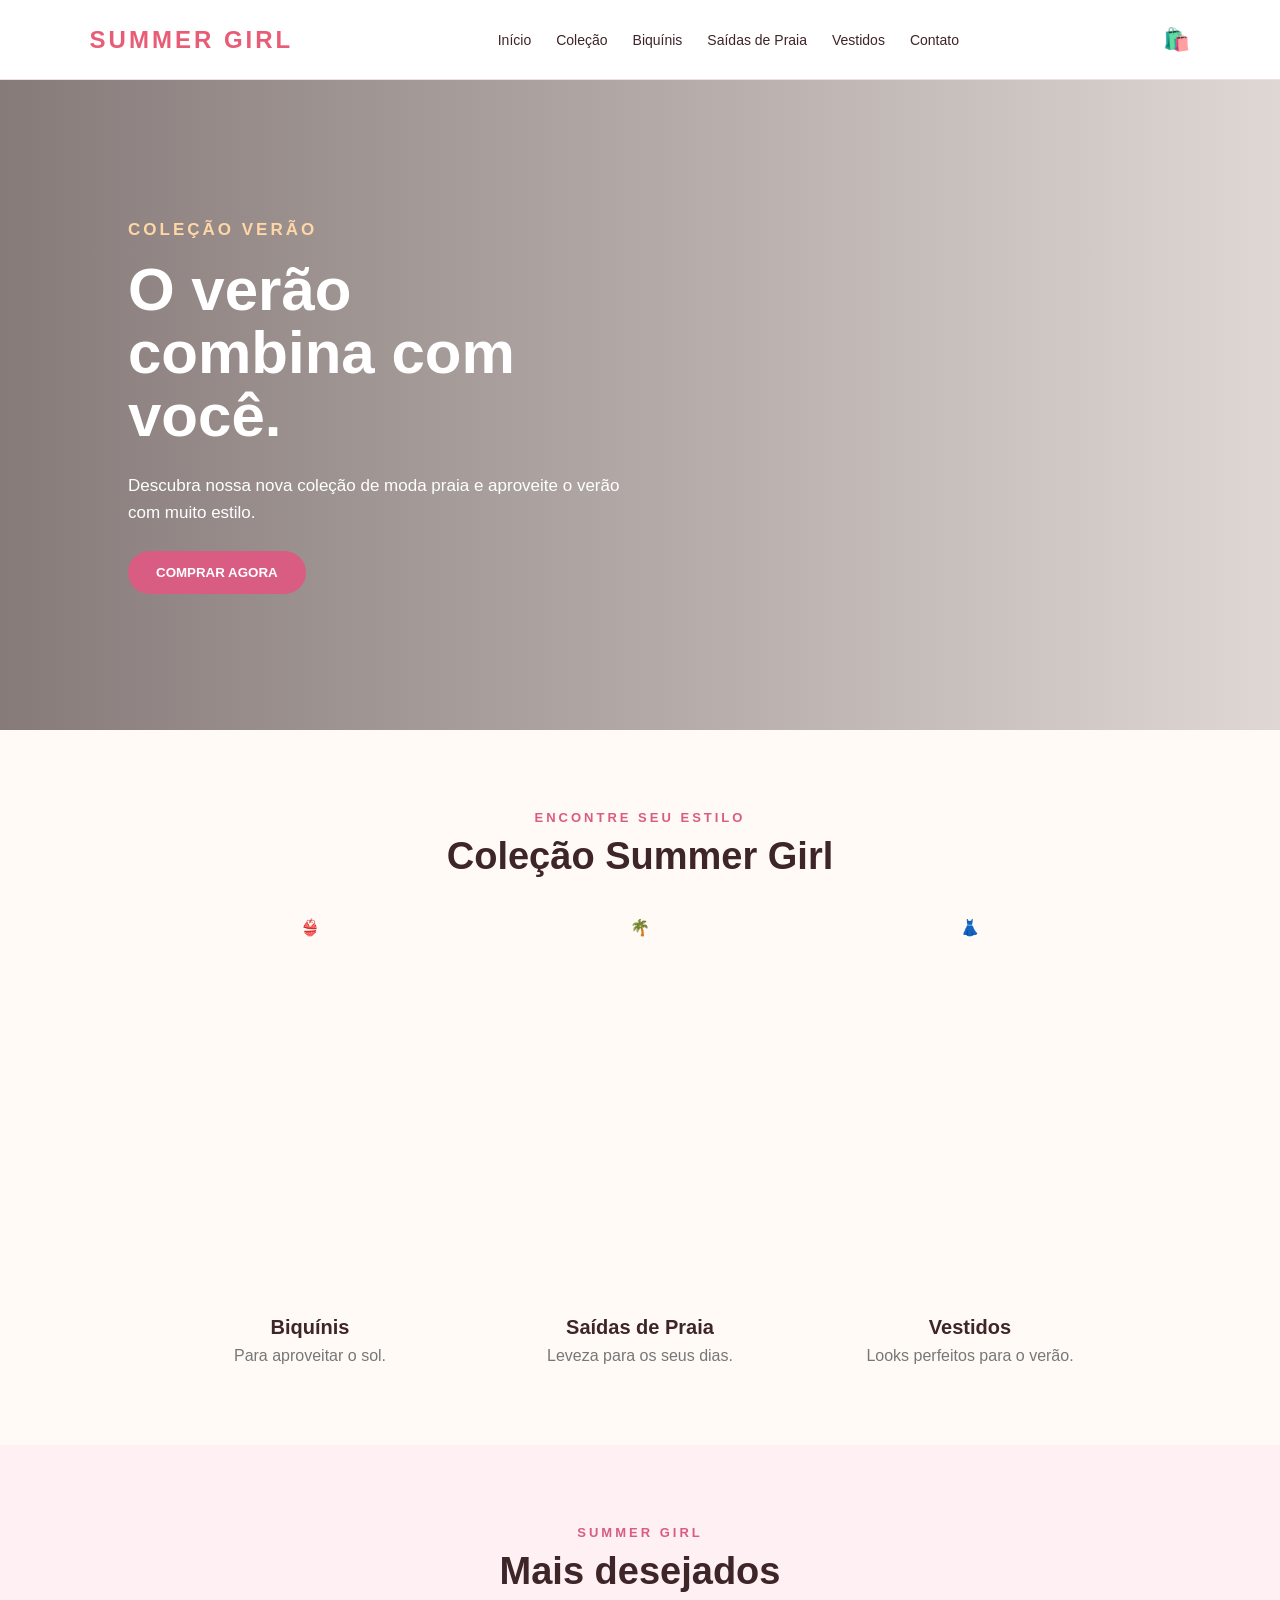
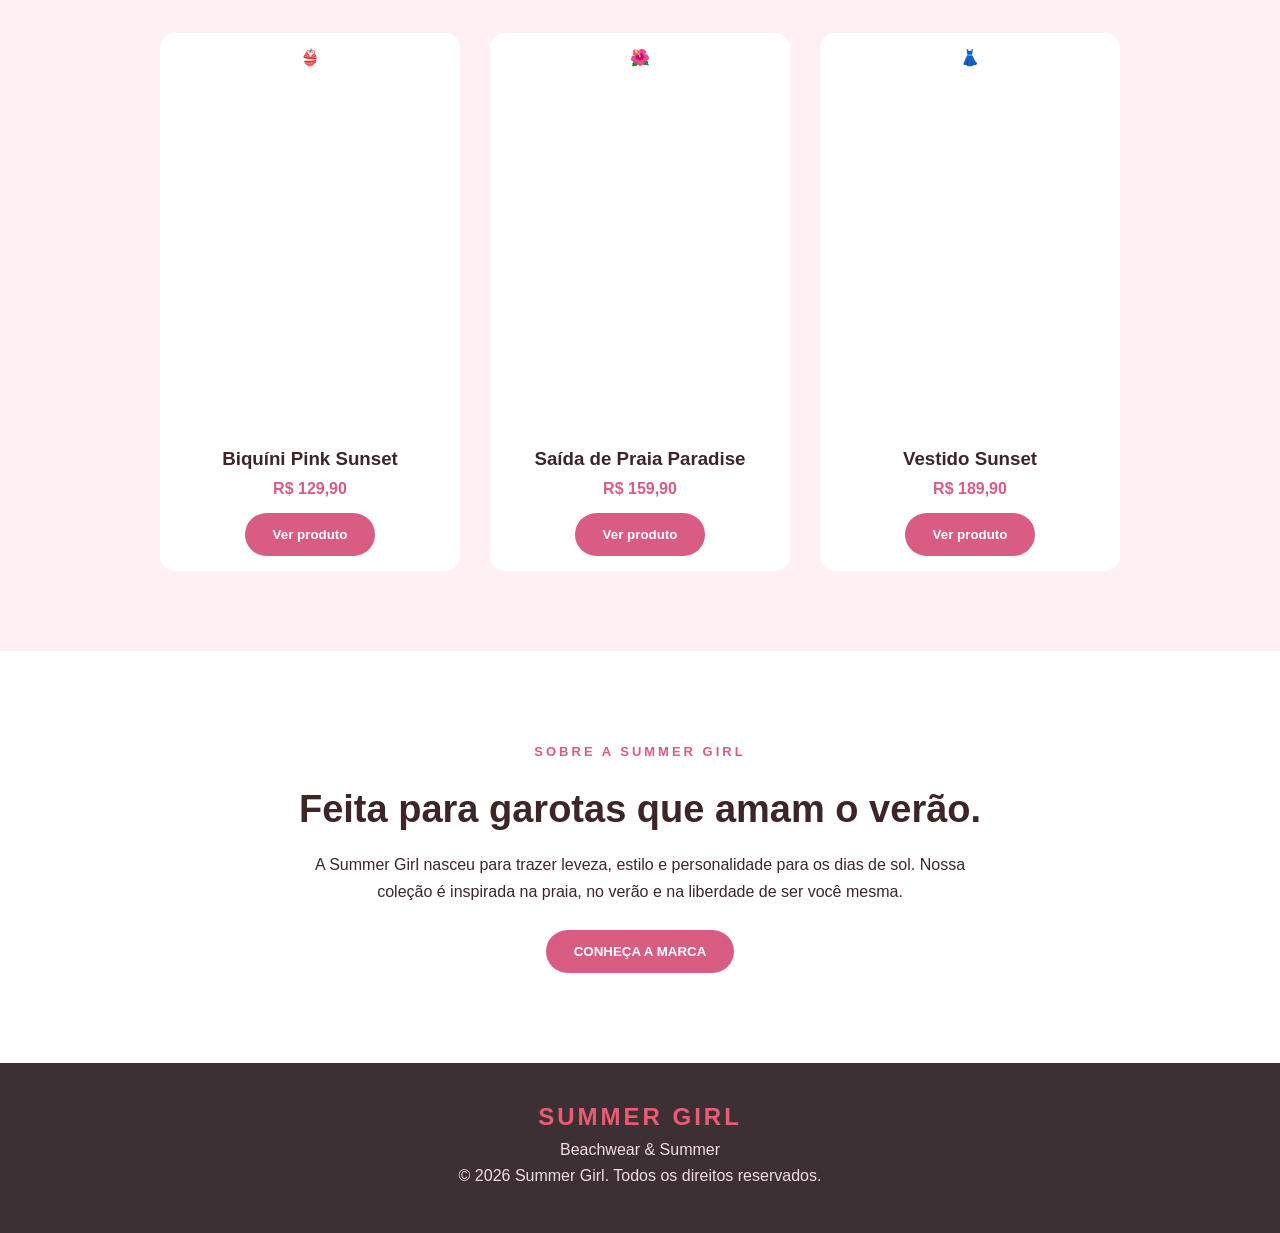
<file: Index.html>
<!DOCTYPE html>
<html lang="pt-BR">

<head>
    <meta charset="UTF-8">
    <meta name="viewport" content="width=device-width, initial-scale=1.0">

    <title>Summer Girl | Moda Praia</title>

    <link rel="stylesheet" href="style.css">
</head>

<body>

    <header>

        <div class="logo">
            SUMMER GIRL
        </div>

        <nav>
            <a href="#">Início</a>
            <a href="#">Coleção</a>
            <a href="#">Biquínis</a>
            <a href="#">Saídas de Praia</a>
            <a href="#">Vestidos</a>
            <a href="#">Contato</a>
        </nav>

        <div class="carrinho">
            🛍️
        </div>

    </header>

    <main>

        <section class="banner">

            <div class="banner-texto">

                <p>COLEÇÃO VERÃO</p>

                <h1>
                    O verão<br>
                    combina com você.
                </h1>

                <p>
                    Descubra nossa nova coleção de moda praia
                    e aproveite o verão com muito estilo.
                </p>

                <button>
                    COMPRAR AGORA
                </button>

            </div>

        </section>

        <section class="colecao">

            <p class="subtitulo">
                ENCONTRE SEU ESTILO
            </p>

            <h2>
                Coleção Summer Girl
            </h2>

            <div class="categorias">

                <div class="categoria">

                    <div class="categoria-imagem">
                        👙
                    </div>

                    <h3>
                        Biquínis
                    </h3>

                    <p>
                        Para aproveitar o sol.
                    </p>

                </div>

                <div class="categoria">

                    <div class="categoria-imagem">
                        🌴
                    </div>

                    <h3>
                        Saídas de Praia
                    </h3>

                    <p>
                        Leveza para os seus dias.
                    </p>

                </div>

                <div class="categoria">

                    <div class="categoria-imagem">
                        👗
                    </div>

                    <h3>
                        Vestidos
                    </h3>

                    <p>
                        Looks perfeitos para o verão.
                    </p>

                </div>

            </div>

        </section>

        <section class="produtos">

            <p class="subtitulo">
                SUMMER GIRL
            </p>

            <h2>
                Mais desejados
            </h2>

            <div class="lista-produtos">

                <div class="produto">

                    <div class="produto-imagem">
                        👙
                    </div>

                    <h3>
                        Biquíni Pink Sunset
                    </h3>

                    <p>
                        R$ 129,90
                    </p>

                    <button>
                        Ver produto
                    </button>

                </div>

                <div class="produto">

                    <div class="produto-imagem">
                        🌺
                    </div>

                    <h3>
                        Saída de Praia Paradise
                    </h3>

                    <p>
                        R$ 159,90
                    </p>

                    <button>
                        Ver produto
                    </button>

                </div>

                <div class="produto">

                    <div class="produto-imagem">
                        👗
                    </div>

                    <h3>
                        Vestido Sunset
                    </h3>

                    <p>
                        R$ 189,90
                    </p>

                    <button>
                        Ver produto
                    </button>

                </div>

            </div>

        </section>

        <section class="sobre">

            <div class="sobre-texto">

                <p class="subtitulo">
                    SOBRE A SUMMER GIRL
                </p>

                <h2>
                    Feita para garotas
                    que amam o verão.
                </h2>

                <p>
                    A Summer Girl nasceu para trazer leveza,
                    estilo e personalidade para os dias de sol.
                    Nossa coleção é inspirada na praia,
                    no verão e na liberdade de ser você mesma.
                </p>

                <button>
                    CONHEÇA A MARCA
                </button>

            </div>

        </section>

    </main>

    <footer>

        <div class="logo">
            SUMMER GIRL
        </div>

        <p>
            Beachwear & Summer
        </p>

        <p>
            © 2026 Summer Girl. Todos os direitos reservados.
        </p>

    </footer>

    <script src="script.js"></script>

</body>

</html>
</file>
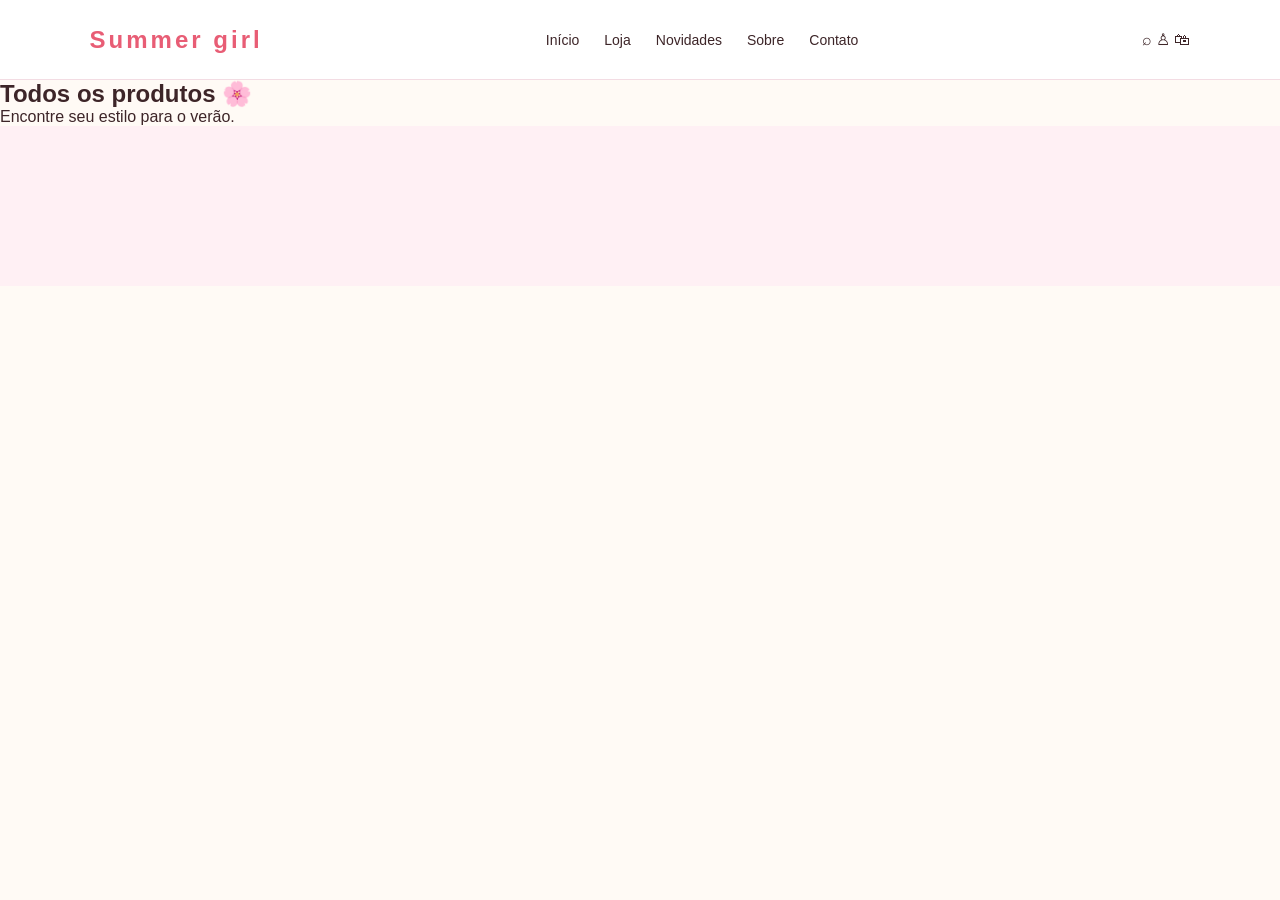
<file: colecao.html>
<!DOCTYPE html>
<html lang="pt-BR">

<head>
    <meta charset="UTF-8">
    <meta name="viewport" content="width=device-width, initial-scale=1.0">
    <title>Coleção | Summer Girl</title>

    <link rel="stylesheet" href="style.css">
</head>

<body>

<header class="cabecalho">

    <div class="logo">
        <span>Summer</span>
        <strong>girl</strong>
    </div>

    <nav class="menu">
        <a href="index.html">Início</a>
        <a href="#">Loja</a>
        <a href="#">Novidades</a>
        <a href="#">Sobre</a>
        <a href="#">Contato</a>
    </nav>

    <div class="icones">
        <span>⌕</span>
        <span>♙</span>
        <span id="carrinho">🛍</span>
    </div>

</header>


<main>

    <section class="titulo-colecao">

        <h1>Todos os produtos 🌸</h1>

        <p>Encontre seu estilo para o verão.</p>

    </section>


    <section class="produtos">

        <!-- Os produtos das suas amigas entrarão aqui -->

    </section>

</main>


<script src="script.js"></script>

</body>
</html>
</file>
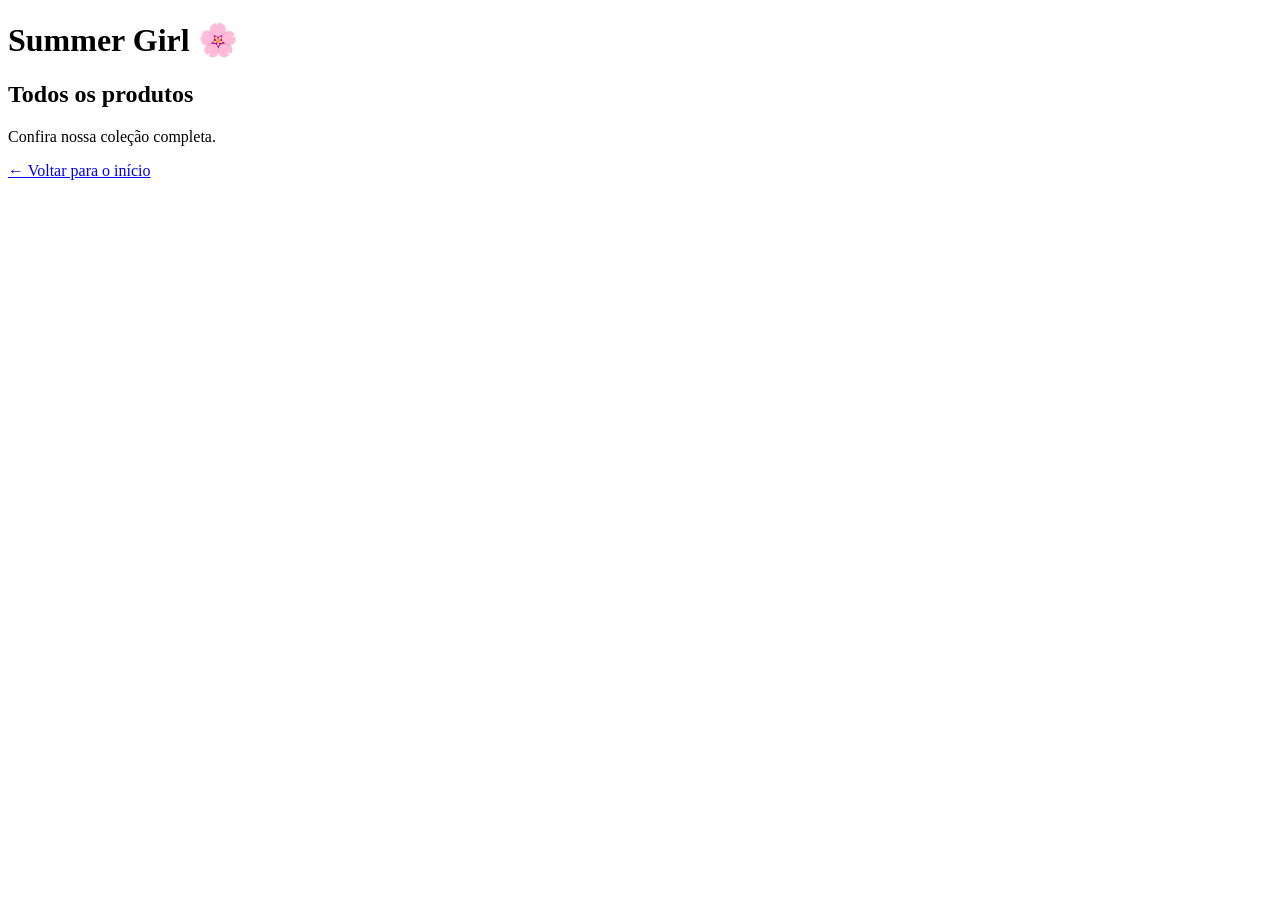
<file: Coleção.html>
<!DOCTYPE html>
<html lang="pt-BR">

<head>
    <meta charset="UTF-8">
    <meta name="viewport" content="width=device-width, initial-scale=1.0">
    <title>Coleção | Summer Girl</title>
</head>

<body>

    <h1>Summer Girl 🌸</h1>

    <h2>Todos os produtos</h2>

    <p>Confira nossa coleção completa.</p>

    <a href="index.html">← Voltar para o início</a>

</body>

</html>
</file>
<file: style.css>
* {
    margin: 0;
    padding: 0;
    box-sizing: border-box;
}

body {
    font-family: Arial, sans-serif;
    background-color: #fffaf5;
    color: #3d2528;
}

/* CABEÇALHO */

header {
    height: 80px;
    background-color: white;
    display: flex;
    align-items: center;
    justify-content: space-between;
    padding: 0 7%;
    border-bottom: 1px solid #f3dce3;
}

.logo {
    color: #e85d75;
    font-size: 24px;
    font-weight: bold;
    letter-spacing: 3px;
}

nav {
    display: flex;
    gap: 25px;
}

nav a {
    color: #3d2528;
    text-decoration: none;
    font-size: 14px;
}

nav a:hover {
    color: #d95c82;
}

.carrinho {
    font-size: 22px;
}

/* BANNER */
.banner {
    min-height: 650px;
    display: flex;
    align-items: center;
    padding: 60px 10%;

    background:
        linear-gradient(
            90deg,
            rgba(35, 18, 20, 0.55),
            rgba(35, 18, 20, 0.15)
        ),
        url("https://images.unsplash.com/photo-1507525428034-b723cf961d3e?auto=format&fit=crop&w=1800&q=80");

    background-size: cover;
    background-position: center;
}

.banner-texto {
    max-width: 500px;
}

.banner-texto p:first-child {
    color: #ffd6a5;
    font-weight: bold;
    letter-spacing: 3px;
    margin-bottom: 15px;
}

.banner h1 {
    font-size: 60px;
    line-height: 1.05;
    margin-bottom: 25px;
    color: white; 
}

.banner-texto p {
    font-size: 17px;
    line-height: 1.6;
    margin-bottom: 25px;
    color: white; 
    
}

/* BOTÕES */

button {
    background-color: #d95c82;
    color: white;
    border: none;
    border-radius: 30px;
    padding: 14px 28px;
    font-weight: bold;
    cursor: pointer;
}

button:hover {
    background-color: #bd496c;
}

/* COLEÇÃO */

.colecao {
    padding: 80px 8%;
    text-align: center;
}

.subtitulo {
    color: #d95c82;
    font-size: 13px;
    font-weight: bold;
    letter-spacing: 3px;
    margin-bottom: 10px;
}

h2 {
    font-size: 38px;
    margin-bottom: 40px;
}

.categorias {
    display: flex;
    justify-content: center;
    gap: 30px;
    flex-wrap: wrap;
}

.categoria {
    width: 300px;
}

.categoria-imagem {
    height: 380px;
    overflow: hidden;
    border-radius: 0;
    margin-bottom: 18px;
}

.categoria-imagem img {
    width: 100%;
    height: 100%;
    object-fit: cover;
    display: block;
}

.categoria h3 {
    font-size: 20px;
    margin-bottom: 8px;
}

.categoria p {
    color: #777;
}

/* PRODUTOS */

.produtos {
    background-color: #fff0f4;
    padding: 80px 8%;
    text-align: center;
}

.lista-produtos {
    display: flex;
    justify-content: center;
    gap: 30px;
    flex-wrap: wrap;
}

.produto {
    background-color: white;
    width: 300px;
    padding: 15px;
    border-radius: 15px;
    transition: 0.3s;
}

.produto:hover {
    transform: translateY(-5px);
}

.produto-imagem {
    height: 380px;
    overflow: hidden;
    margin-bottom: 20px;
}

.produto-imagem img {
    width: 100%;
    height: 100%;
    object-fit: cover;
    display: block;
}

.produto h3 {
    margin-bottom: 10px;
}

.produto p {
    color: #d95c82;
    font-weight: bold;
    margin-bottom: 15px;
}

/* SOBRE */

.sobre {
    padding: 90px 10%;
    background-color: white;
    display: flex;
    justify-content: center;
}

.sobre-texto {
    max-width: 700px;
    text-align: center;
}

.sobre h2 {
    margin-bottom: 20px;
}

.sobre p {
    line-height: 1.7;
    margin-bottom: 25px;
}

/* RODAPÉ */

footer {
    background-color: #3d3035;
    color: white;
    text-align: center;
    padding: 40px;
}

footer .logo {
    margin-bottom: 10px;
}

footer p {
    margin: 8px;
    color: #f3dce3;
}

/* CELULAR */

@media (max-width: 768px) {

    header {
        height: auto;
        padding: 20px;
        flex-direction: column;
        gap: 20px;
    }

    nav {
        flex-wrap: wrap;
        justify-content: center;
        gap: 15px;
    }

    .banner {
        min-height: 500px;
        text-align: center;
        justify-content: center;
        padding: 40px 20px;
    }

    .banner h1 {
        font-size: 45px;
    }

    .categorias,
    .lista-produtos {
        flex-direction: column;
        align-items: center;
    }
}
</file>
